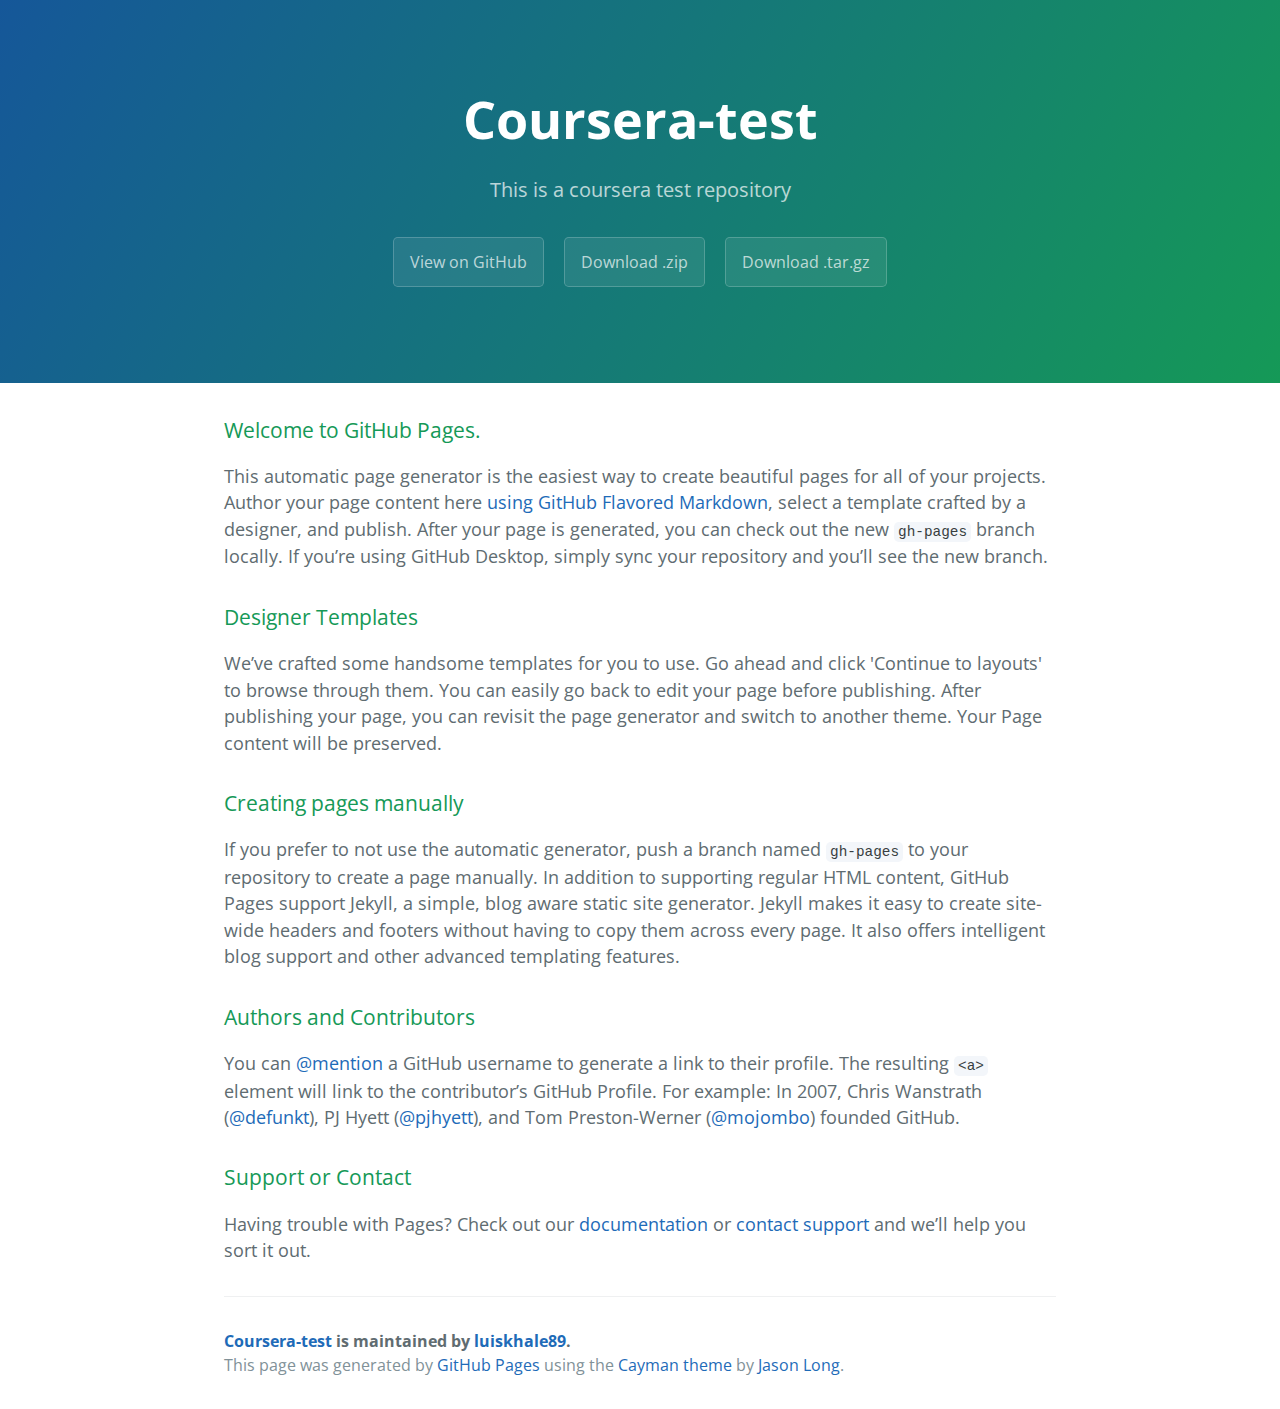
<file: index.html>
<!DOCTYPE html>
<html lang="en-us">
  <head>
    <meta charset="UTF-8">
    <title>Coursera-test by luiskhale89</title>
    <meta name="viewport" content="width=device-width, initial-scale=1">
    <link rel="stylesheet" type="text/css" href="stylesheets/normalize.css" media="screen">
    <link href='https://fonts.googleapis.com/css?family=Open+Sans:400,700' rel='stylesheet' type='text/css'>
    <link rel="stylesheet" type="text/css" href="stylesheets/stylesheet.css" media="screen">
    <link rel="stylesheet" type="text/css" href="stylesheets/github-light.css" media="screen">
  </head>
  <body>
    <section class="page-header">
      <h1 class="project-name">Coursera-test</h1>
      <h2 class="project-tagline">This is a coursera test repository</h2>
      <a href="https://github.com/luiskhale89/Coursera-test" class="btn">View on GitHub</a>
      <a href="https://github.com/luiskhale89/Coursera-test/zipball/master" class="btn">Download .zip</a>
      <a href="https://github.com/luiskhale89/Coursera-test/tarball/master" class="btn">Download .tar.gz</a>
    </section>

    <section class="main-content">
      <h3>
<a id="welcome-to-github-pages" class="anchor" href="#welcome-to-github-pages" aria-hidden="true"><span aria-hidden="true" class="octicon octicon-link"></span></a>Welcome to GitHub Pages.</h3>

<p>This automatic page generator is the easiest way to create beautiful pages for all of your projects. Author your page content here <a href="https://guides.github.com/features/mastering-markdown/">using GitHub Flavored Markdown</a>, select a template crafted by a designer, and publish. After your page is generated, you can check out the new <code>gh-pages</code> branch locally. If you’re using GitHub Desktop, simply sync your repository and you’ll see the new branch.</p>

<h3>
<a id="designer-templates" class="anchor" href="#designer-templates" aria-hidden="true"><span aria-hidden="true" class="octicon octicon-link"></span></a>Designer Templates</h3>

<p>We’ve crafted some handsome templates for you to use. Go ahead and click 'Continue to layouts' to browse through them. You can easily go back to edit your page before publishing. After publishing your page, you can revisit the page generator and switch to another theme. Your Page content will be preserved.</p>

<h3>
<a id="creating-pages-manually" class="anchor" href="#creating-pages-manually" aria-hidden="true"><span aria-hidden="true" class="octicon octicon-link"></span></a>Creating pages manually</h3>

<p>If you prefer to not use the automatic generator, push a branch named <code>gh-pages</code> to your repository to create a page manually. In addition to supporting regular HTML content, GitHub Pages support Jekyll, a simple, blog aware static site generator. Jekyll makes it easy to create site-wide headers and footers without having to copy them across every page. It also offers intelligent blog support and other advanced templating features.</p>

<h3>
<a id="authors-and-contributors" class="anchor" href="#authors-and-contributors" aria-hidden="true"><span aria-hidden="true" class="octicon octicon-link"></span></a>Authors and Contributors</h3>

<p>You can <a href="https://help.github.com/articles/basic-writing-and-formatting-syntax/#mentioning-users-and-teams" class="user-mention">@mention</a> a GitHub username to generate a link to their profile. The resulting <code>&lt;a&gt;</code> element will link to the contributor’s GitHub Profile. For example: In 2007, Chris Wanstrath (<a href="https://github.com/defunkt" class="user-mention">@defunkt</a>), PJ Hyett (<a href="https://github.com/pjhyett" class="user-mention">@pjhyett</a>), and Tom Preston-Werner (<a href="https://github.com/mojombo" class="user-mention">@mojombo</a>) founded GitHub.</p>

<h3>
<a id="support-or-contact" class="anchor" href="#support-or-contact" aria-hidden="true"><span aria-hidden="true" class="octicon octicon-link"></span></a>Support or Contact</h3>

<p>Having trouble with Pages? Check out our <a href="https://help.github.com/pages">documentation</a> or <a href="https://github.com/contact">contact support</a> and we’ll help you sort it out.</p>

      <footer class="site-footer">
        <span class="site-footer-owner"><a href="https://github.com/luiskhale89/Coursera-test">Coursera-test</a> is maintained by <a href="https://github.com/luiskhale89">luiskhale89</a>.</span>

        <span class="site-footer-credits">This page was generated by <a href="https://pages.github.com">GitHub Pages</a> using the <a href="https://github.com/jasonlong/cayman-theme">Cayman theme</a> by <a href="https://twitter.com/jasonlong">Jason Long</a>.</span>
      </footer>

    </section>

  
  </body>
</html>
</file>
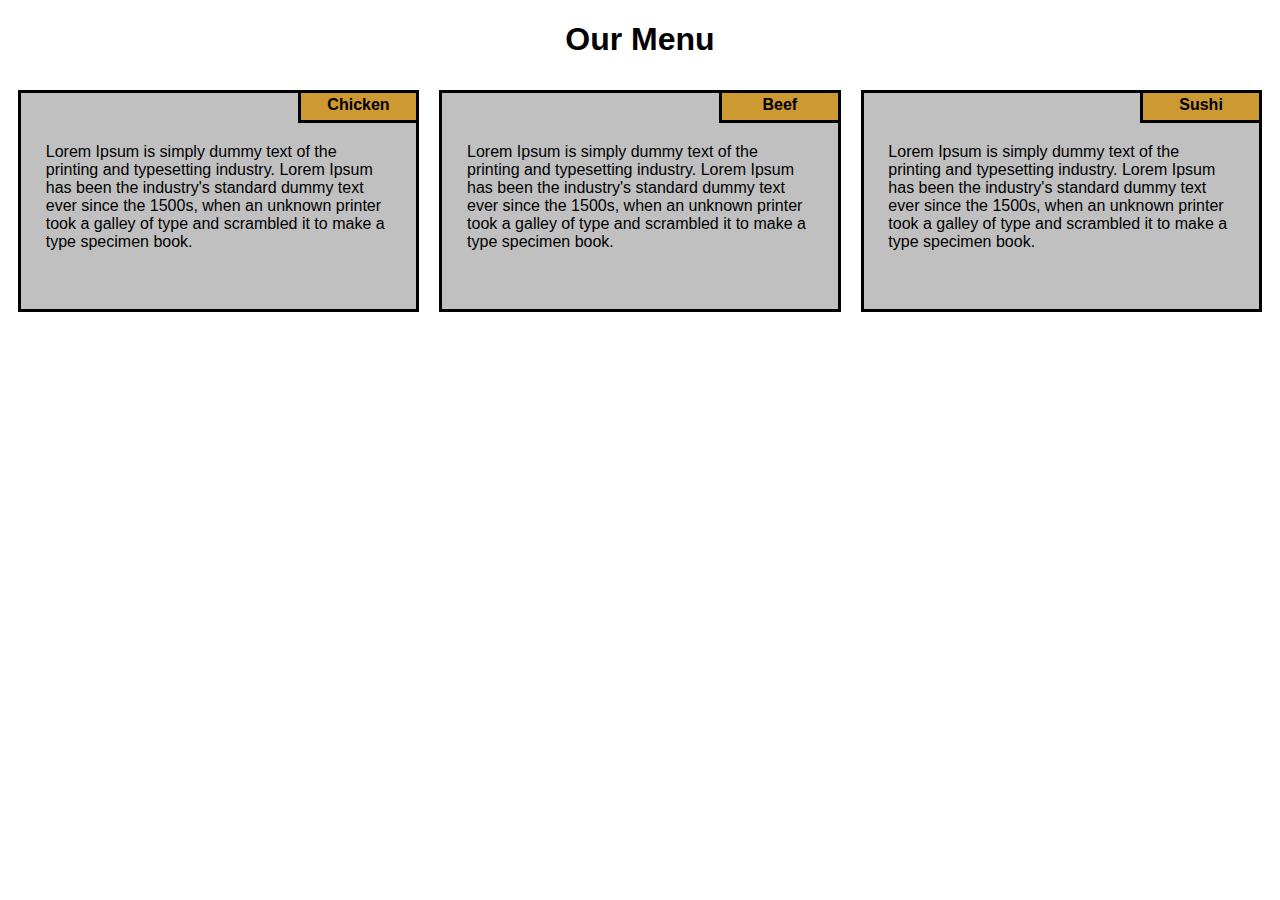
<file: mod2_hw/index.html>
<!DOCTYPE html>
<html>
<head>
<meta charset="utf-8">
<meta name="viewport" content="width=device-width, initial-scale=1">
<title>Assigment Solution for module 2</title>
<link rel="stylesheet" href="css/style.css">

</head>
<h1>Our Menu</h1>
<body>
<div class="row">
  <div class="col-lg-4 col-md-6">
    <div class="container"><p class="title" id="t1">Chicken</p><p class="content"> Lorem Ipsum is simply dummy text of the printing and typesetting industry. Lorem Ipsum has been the industry's standard dummy text ever since the 1500s, when an unknown printer took a galley of type and scrambled it to make a type specimen book. </p></div>
  </div>  
  
  <div class="col-lg-4 col-md-6">
    <div class="container"><p class="title" id="t2">Beef</p><p class="content"> Lorem Ipsum is simply dummy text of the printing and typesetting industry. Lorem Ipsum has been the industry's standard dummy text ever since the 1500s, when an unknown printer took a galley of type and scrambled it to make a type specimen book. </p></div>
  </div>
  
  <div class="col-lg-4 col-md-12">
    <div class="container"><p class="title" id="t3">Sushi</p><p class="content"> Lorem Ipsum is simply dummy text of the printing and typesetting industry. Lorem Ipsum has been the industry's standard dummy text ever since the 1500s, when an unknown printer took a galley of type and scrambled it to make a type specimen book. </p></div>
  </div>
</div>

</body>
</html>
</file>
<file: stylesheets/stylesheet.css>
* {
  box-sizing: border-box; }

body {
  padding: 0;
  margin: 0;
  font-family: "Open Sans", "Helvetica Neue", Helvetica, Arial, sans-serif;
  font-size: 16px;
  line-height: 1.5;
  color: #606c71; }

a {
  color: #1e6bb8;
  text-decoration: none; }
  a:hover {
    text-decoration: underline; }

.btn {
  display: inline-block;
  margin-bottom: 1rem;
  color: rgba(255, 255, 255, 0.7);
  background-color: rgba(255, 255, 255, 0.08);
  border-color: rgba(255, 255, 255, 0.2);
  border-style: solid;
  border-width: 1px;
  border-radius: 0.3rem;
  transition: color 0.2s, background-color 0.2s, border-color 0.2s; }
  .btn + .btn {
    margin-left: 1rem; }

.btn:hover {
  color: rgba(255, 255, 255, 0.8);
  text-decoration: none;
  background-color: rgba(255, 255, 255, 0.2);
  border-color: rgba(255, 255, 255, 0.3); }

@media screen and (min-width: 64em) {
  .btn {
    padding: 0.75rem 1rem; } }

@media screen and (min-width: 42em) and (max-width: 64em) {
  .btn {
    padding: 0.6rem 0.9rem;
    font-size: 0.9rem; } }

@media screen and (max-width: 42em) {
  .btn {
    display: block;
    width: 100%;
    padding: 0.75rem;
    font-size: 0.9rem; }
    .btn + .btn {
      margin-top: 1rem;
      margin-left: 0; } }

.page-header {
  color: #fff;
  text-align: center;
  background-color: #159957;
  background-image: linear-gradient(120deg, #155799, #159957); }

@media screen and (min-width: 64em) {
  .page-header {
    padding: 5rem 6rem; } }

@media screen and (min-width: 42em) and (max-width: 64em) {
  .page-header {
    padding: 3rem 4rem; } }

@media screen and (max-width: 42em) {
  .page-header {
    padding: 2rem 1rem; } }

.project-name {
  margin-top: 0;
  margin-bottom: 0.1rem; }

@media screen and (min-width: 64em) {
  .project-name {
    font-size: 3.25rem; } }

@media screen and (min-width: 42em) and (max-width: 64em) {
  .project-name {
    font-size: 2.25rem; } }

@media screen and (max-width: 42em) {
  .project-name {
    font-size: 1.75rem; } }

.project-tagline {
  margin-bottom: 2rem;
  font-weight: normal;
  opacity: 0.7; }

@media screen and (min-width: 64em) {
  .project-tagline {
    font-size: 1.25rem; } }

@media screen and (min-width: 42em) and (max-width: 64em) {
  .project-tagline {
    font-size: 1.15rem; } }

@media screen and (max-width: 42em) {
  .project-tagline {
    font-size: 1rem; } }

.main-content :first-child {
  margin-top: 0; }
.main-content img {
  max-width: 100%; }
.main-content h1, .main-content h2, .main-content h3, .main-content h4, .main-content h5, .main-content h6 {
  margin-top: 2rem;
  margin-bottom: 1rem;
  font-weight: normal;
  color: #159957; }
.main-content p {
  margin-bottom: 1em; }
.main-content code {
  padding: 2px 4px;
  font-family: Consolas, "Liberation Mono", Menlo, Courier, monospace;
  font-size: 0.9rem;
  color: #383e41;
  background-color: #f3f6fa;
  border-radius: 0.3rem; }
.main-content pre {
  padding: 0.8rem;
  margin-top: 0;
  margin-bottom: 1rem;
  font: 1rem Consolas, "Liberation Mono", Menlo, Courier, monospace;
  color: #567482;
  word-wrap: normal;
  background-color: #f3f6fa;
  border: solid 1px #dce6f0;
  border-radius: 0.3rem; }
  .main-content pre > code {
    padding: 0;
    margin: 0;
    font-size: 0.9rem;
    color: #567482;
    word-break: normal;
    white-space: pre;
    background: transparent;
    border: 0; }
.main-content .highlight {
  margin-bottom: 1rem; }
  .main-content .highlight pre {
    margin-bottom: 0;
    word-break: normal; }
.main-content .highlight pre, .main-content pre {
  padding: 0.8rem;
  overflow: auto;
  font-size: 0.9rem;
  line-height: 1.45;
  border-radius: 0.3rem; }
.main-content pre code, .main-content pre tt {
  display: inline;
  max-width: initial;
  padding: 0;
  margin: 0;
  overflow: initial;
  line-height: inherit;
  word-wrap: normal;
  background-color: transparent;
  border: 0; }
  .main-content pre code:before, .main-content pre code:after, .main-content pre tt:before, .main-content pre tt:after {
    content: normal; }
.main-content ul, .main-content ol {
  margin-top: 0; }
.main-content blockquote {
  padding: 0 1rem;
  margin-left: 0;
  color: #819198;
  border-left: 0.3rem solid #dce6f0; }
  .main-content blockquote > :first-child {
    margin-top: 0; }
  .main-content blockquote > :last-child {
    margin-bottom: 0; }
.main-content table {
  display: block;
  width: 100%;
  overflow: auto;
  word-break: normal;
  word-break: keep-all; }
  .main-content table th {
    font-weight: bold; }
  .main-content table th, .main-content table td {
    padding: 0.5rem 1rem;
    border: 1px solid #e9ebec; }
.main-content dl {
  padding: 0; }
  .main-content dl dt {
    padding: 0;
    margin-top: 1rem;
    font-size: 1rem;
    font-weight: bold; }
  .main-content dl dd {
    padding: 0;
    margin-bottom: 1rem; }
.main-content hr {
  height: 2px;
  padding: 0;
  margin: 1rem 0;
  background-color: #eff0f1;
  border: 0; }

@media screen and (min-width: 64em) {
  .main-content {
    max-width: 64rem;
    padding: 2rem 6rem;
    margin: 0 auto;
    font-size: 1.1rem; } }

@media screen and (min-width: 42em) and (max-width: 64em) {
  .main-content {
    padding: 2rem 4rem;
    font-size: 1.1rem; } }

@media screen and (max-width: 42em) {
  .main-content {
    padding: 2rem 1rem;
    font-size: 1rem; } }

.site-footer {
  padding-top: 2rem;
  margin-top: 2rem;
  border-top: solid 1px #eff0f1; }

.site-footer-owner {
  display: block;
  font-weight: bold; }

.site-footer-credits {
  color: #819198; }

@media screen and (min-width: 64em) {
  .site-footer {
    font-size: 1rem; } }

@media screen and (min-width: 42em) and (max-width: 64em) {
  .site-footer {
    font-size: 1rem; } }

@media screen and (max-width: 42em) {
  .site-footer {
    font-size: 0.9rem; } }
</file>
<file: stylesheets/github-light.css>
/*
The MIT License (MIT)

Copyright (c) 2015 GitHub, Inc.

Permission is hereby granted, free of charge, to any person obtaining a copy
of this software and associated documentation files (the "Software"), to deal
in the Software without restriction, including without limitation the rights
to use, copy, modify, merge, publish, distribute, sublicense, and/or sell
copies of the Software, and to permit persons to whom the Software is
furnished to do so, subject to the following conditions:

The above copyright notice and this permission notice shall be included in all
copies or substantial portions of the Software.

THE SOFTWARE IS PROVIDED "AS IS", WITHOUT WARRANTY OF ANY KIND, EXPRESS OR
IMPLIED, INCLUDING BUT NOT LIMITED TO THE WARRANTIES OF MERCHANTABILITY,
FITNESS FOR A PARTICULAR PURPOSE AND NONINFRINGEMENT. IN NO EVENT SHALL THE
AUTHORS OR COPYRIGHT HOLDERS BE LIABLE FOR ANY CLAIM, DAMAGES OR OTHER
LIABILITY, WHETHER IN AN ACTION OF CONTRACT, TORT OR OTHERWISE, ARISING FROM,
OUT OF OR IN CONNECTION WITH THE SOFTWARE OR THE USE OR OTHER DEALINGS IN THE
SOFTWARE.

*/

.pl-c /* comment */ {
  color: #969896;
}

.pl-c1      /* constant, markup.raw, meta.diff.header, meta.module-reference, meta.property-name, support, support.constant, support.variable, variable.other.constant */,
.pl-s .pl-v /* string variable */ {
  color: #0086b3;
}

.pl-e  /* entity */,
.pl-en /* entity.name */ {
  color: #795da3;
}

.pl-s .pl-s1 /* string source */,
.pl-smi      /* storage.modifier.import, storage.modifier.package, storage.type.java, variable.other, variable.parameter.function */ {
  color: #333;
}

.pl-ent /* entity.name.tag */ {
  color: #63a35c;
}

.pl-k /* keyword, storage, storage.type */ {
  color: #a71d5d;
}

.pl-pds              /* punctuation.definition.string, string.regexp.character-class */,
.pl-s                /* string */,
.pl-s .pl-pse .pl-s1 /* string punctuation.section.embedded source */,
.pl-sr               /* string.regexp */,
.pl-sr .pl-cce       /* string.regexp constant.character.escape */,
.pl-sr .pl-sra       /* string.regexp string.regexp.arbitrary-repitition */,
.pl-sr .pl-sre       /* string.regexp source.ruby.embedded */ {
  color: #183691;
}

.pl-v /* variable */ {
  color: #ed6a43;
}

.pl-id /* invalid.deprecated */ {
  color: #b52a1d;
}

.pl-ii /* invalid.illegal */ {
  background-color: #b52a1d;
  color: #f8f8f8;
}

.pl-sr .pl-cce /* string.regexp constant.character.escape */ {
  color: #63a35c;
  font-weight: bold;
}

.pl-ml /* markup.list */ {
  color: #693a17;
}

.pl-mh        /* markup.heading */,
.pl-mh .pl-en /* markup.heading entity.name */,
.pl-ms        /* meta.separator */ {
  color: #1d3e81;
  font-weight: bold;
}

.pl-mq /* markup.quote */ {
  color: #008080;
}

.pl-mi /* markup.italic */ {
  color: #333;
  font-style: italic;
}

.pl-mb /* markup.bold */ {
  color: #333;
  font-weight: bold;
}

.pl-md /* markup.deleted, meta.diff.header.from-file */ {
  background-color: #ffecec;
  color: #bd2c00;
}

.pl-mi1 /* markup.inserted, meta.diff.header.to-file */ {
  background-color: #eaffea;
  color: #55a532;
}

.pl-mdr /* meta.diff.range */ {
  color: #795da3;
  font-weight: bold;
}

.pl-mo /* meta.output */ {
  color: #1d3e81;
}
</file>
<file: mod2_hw/css/style.css>
* {
  box-sizing: border-box;
}
p{
  margin-top: 0px;
}
h1{
  text-align: center;
  font-family:  Sans-serif;
}
div.container{
  position: relative;
  border: 3px solid black;
  margin: 10px;
  background-color: #C0C0C0;
}
.title{
  position:absolute;
  right: 0px;
  top: 0px;
  border: 3px solid black;
  border-top-style: none;
  border-right-style: none;
  width: 30%;
  height: 30px;
  text-align: center;
  padding-top: 3px;
  font-family:  Sans-serif;
  font-weight: bold;
}
.content {
  font-family:  Sans-serif;
  width: 90%;
  height: 200px;
  margin-right: auto;
  margin-left: auto;
  color: black;
  padding: 50px 5px 5px 5px;
}
#t1{
background-color: #CC9933;

}
#t2{
background-color: #CC9933;
}
#t3{
background-color: #CC9933;
}
/* Simple Responsive Framework. */
.row {
  width: 100%;
}

/********** Desktop devices only **********/
@media (min-width: 992px) {
  .col-lg-1, .col-lg-2, .col-lg-3, .col-lg-4, .col-lg-5, .col-lg-6, .col-lg-7, .col-lg-8, .col-lg-9, .col-lg-10, .col-lg-11, .col-lg-12 {
    float: left;

}
  .col-lg-1 {
    width: 8.33%;
  }
  .col-lg-2 {
    width: 16.66%;
  }
  .col-lg-3 {
    width: 25%;
  }
  .col-lg-4 {
    width: 33.33%;
  }
  .col-lg-5 {
    width: 41.66%;
  }
  .col-lg-6 {
    width: 50%;
  }
  .col-lg-7 {
    width: 58.33%;
  }
  .col-lg-8 {
    width: 66.66%;
  }
  .col-lg-9 {
    width: 74.99%;
  }
  .col-lg-10 {
    width: 83.33%;
  }
  .col-lg-11 {
    width: 91.66%;
  }
  .col-lg-12 {
    width: 100%;
  }
}

/********** Tablet devices only **********/
@media (min-width: 768px) and (max-width: 991px) {
  .col-md-1, .col-md-2, .col-md-3, .col-md-4, .col-md-5, .col-md-6, .col-md-7, .col-md-8, .col-md-9, .col-md-10, .col-md-11, .col-md-12 {
    float: left;
    border: 1px solid green;
  }
  .col-md-1 {
    width: 8.33%;
  }
  .col-md-2 {
    width: 16.66%;
  }
  .col-md-3 {
    width: 25%;
  }
  .col-md-4 {
    width: 33.33%;
  }
  .col-md-5 {
    width: 41.66%;
  }
  .col-md-6 {
    width: 50%;
  }
  .col-md-7 {
    width: 58.33%;
  }
  .col-md-8 {
    width: 66.66%;
  }
  .col-md-9 {
    width: 74.99%;
  }
  .col-md-10 {
    width: 83.33%;
  }
  .col-md-11 {
    width: 91.66%;
  }
  .col-md-12 {
    width: 100%;
  }
}

/********** Mobile devices only **********/
@media (max-width: 767px) {
  .col-sm-1, .col-sm-2, .col-sm-3, .col-sm-4, .col-sm-5, .col-sm-6, .col-sm-7, .col-sm-8, .col-sm-9, .col-sm-10, .col-sm-11, .col-sm-12 {
    float: left;
    border: 1px solid green;
  }
  .col-sm-1 {
    width: 8.33%;
  }
  .col-sm-2 {
    width: 16.66%;
  }
  .col-sm-3 {
    width: 25%;
  }
  .col-sm-4 {
    width: 33.33%;
  }
  .col-sm-5 {
    width: 41.66%;
  }
  .col-sm-6 {
    width: 50%;
  }
  .col-sm-7 {
    width: 58.33%;
  }
  .col-sm-8 {
    width: 66.66%;
  }
  .col-sm-9 {
    width: 74.99%;
  }
  .col-sm-10 {
    width: 83.33%;
  }
  .col-sm-11 {
    width: 91.66%;
  }
  .col-sm-12 {
    width: 100%;
  }
}
</file>
